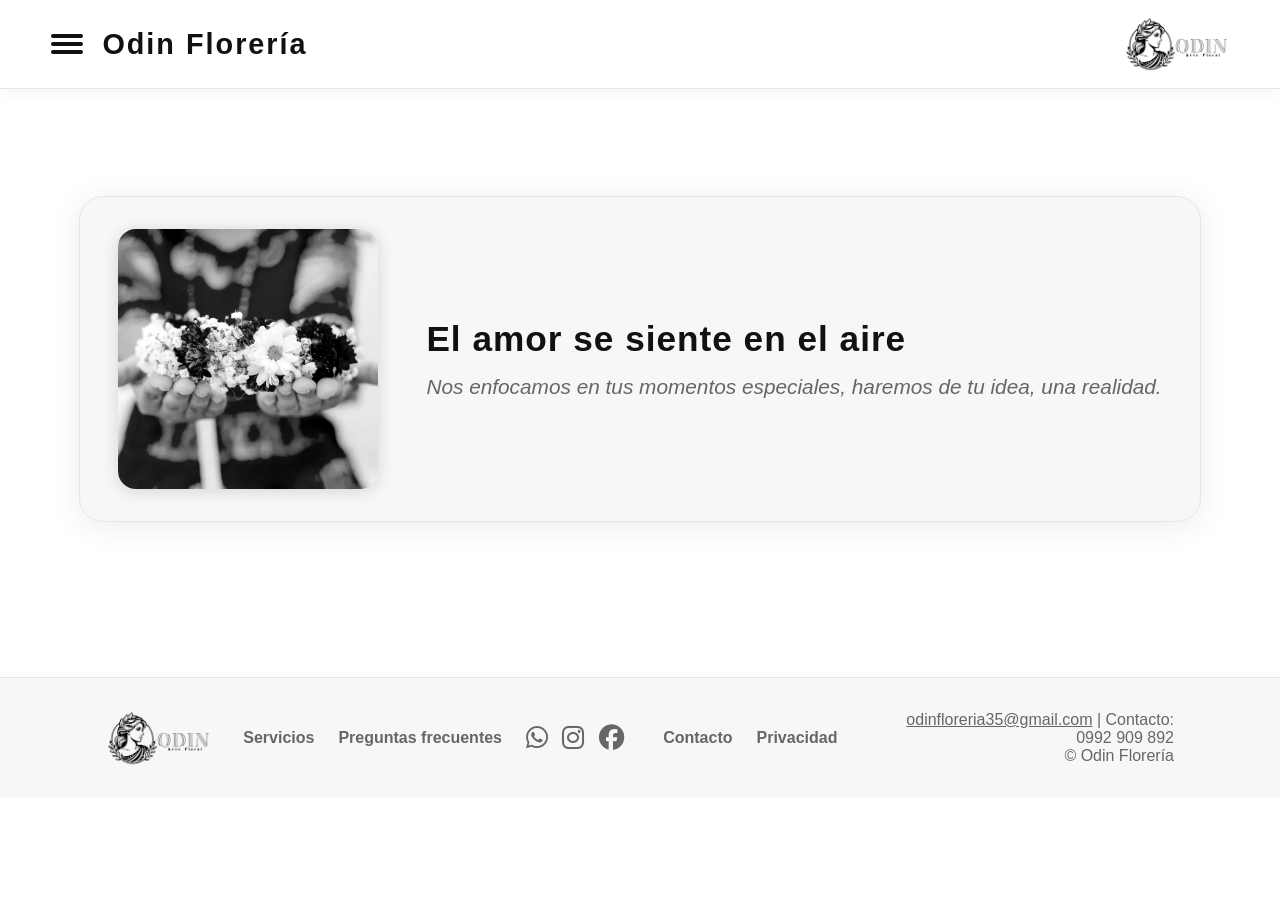
<file: index.html>
<!DOCTYPE html>
<html lang="es">
<head>
    <meta charset="UTF-8">
    <meta name="viewport" content="width=device-width, initial-scale=1.0">
    <link rel="icon" href="img/logo.png"><link rel="stylesheet" href="https://cdnjs.cloudflare.com/ajax/libs/font-awesome/6.5.1/css/all.min.css">
    <title>Odin Florería</title>
    <link rel="stylesheet" href="css/styles.css">
</head>
<body>
<header id="header">
    <div class="header-left">
        <div class="hamburger" id="hamburger" onclick="toggleMenu()">
            <div class="_layer -top"></div>
            <div class="_layer -mid"></div>
            <div class="_layer -bottom"></div>
        </div>
        <span class="titulo-tienda">Odin Florería</span>
    </div>
    <nav class="menuppal" id="menuppal">
        <button class="close-menu-btn" onclick="toggleMenu()" aria-label="Cerrar menú">&times;</button>
        <ul>
            <li><a href="galeria-simple.html">Galeria</a></li>
            <li><a href="servicios.html">Servicios</a></li>
            <li><a href="nosotros.html">Nosotros</a></li>
            <li><a href="sugerencias.html">Realice sugerencias</a></li>
            <li><a href="sobre mi.html">Sobre mi</a></li>
            <li><a href="noticias.html">Noticias y blog</a></li>
            <li><a href="preguntas-frecuentes.html">Preguntas frecuentes</a></li>
        </ul>
        <button class="modo-oscuro-btn" id="modoOscuroBtn" onclick="toggleDarkMode()">🌙</button>
    </nav>
    <img src="img/logo.png" alt="Odin Arte Floral" class="logo1" onclick="window.location.href='index.html'">
</header>
<main id="main">
    <section id="inicio">
        <img src="img/inicio.jpeg" alt="Arreglo floral de Odin Florería">
        <div class="bloque-inicio">
            <h1>El amor se siente en el aire</h1>
            <h2>Nos enfocamos en tus momentos especiales,
                haremos de tu idea, una realidad.
            </h2>
            
        </div>
    </section>
</main>
<footer id="footer">
    <div class="footer-content">
        <img src="img/logo.png" alt="Odin Arte Floral" class="logo2" onclick="window.location.href='index.html'">
        <div class="footer-links"><a href="servicios.html">Servicios</a><a href="preguntas-frecuentes.html">Preguntas frecuentes</a><span class="soc"><a href="https://wa.me/595992909892" target="_blank" rel="noopener" aria-label="WhatsApp"><i class="fa-brands fa-whatsapp"></i></a><a href="https://www.instagram.com/floreria_odin" target="_blank" rel="noopener" aria-label="Instagram"><i class="fa-brands fa-instagram"></i></a><a href="https://www.facebook.com/share/1G2qSZMMpe/" target="_blank" rel="noopener" aria-label="Facebook"><i class="fa-brands fa-facebook"></i></a></span><a href="mailto:odinfloreria35@gmail.com">Contacto</a><a href="privacidad.html">Privacidad</a></div>
        <p class="pie" id="pie"><a href="mailto:odinfloreria35@gmail.com">odinfloreria35@gmail.com</a>&nbsp;|&nbsp;Contacto: 0992 909 892<br>&copy; Odin Florería</p>
    </div>
</footer>
<script src="js/app.js"></script></body>
</html>
</file>
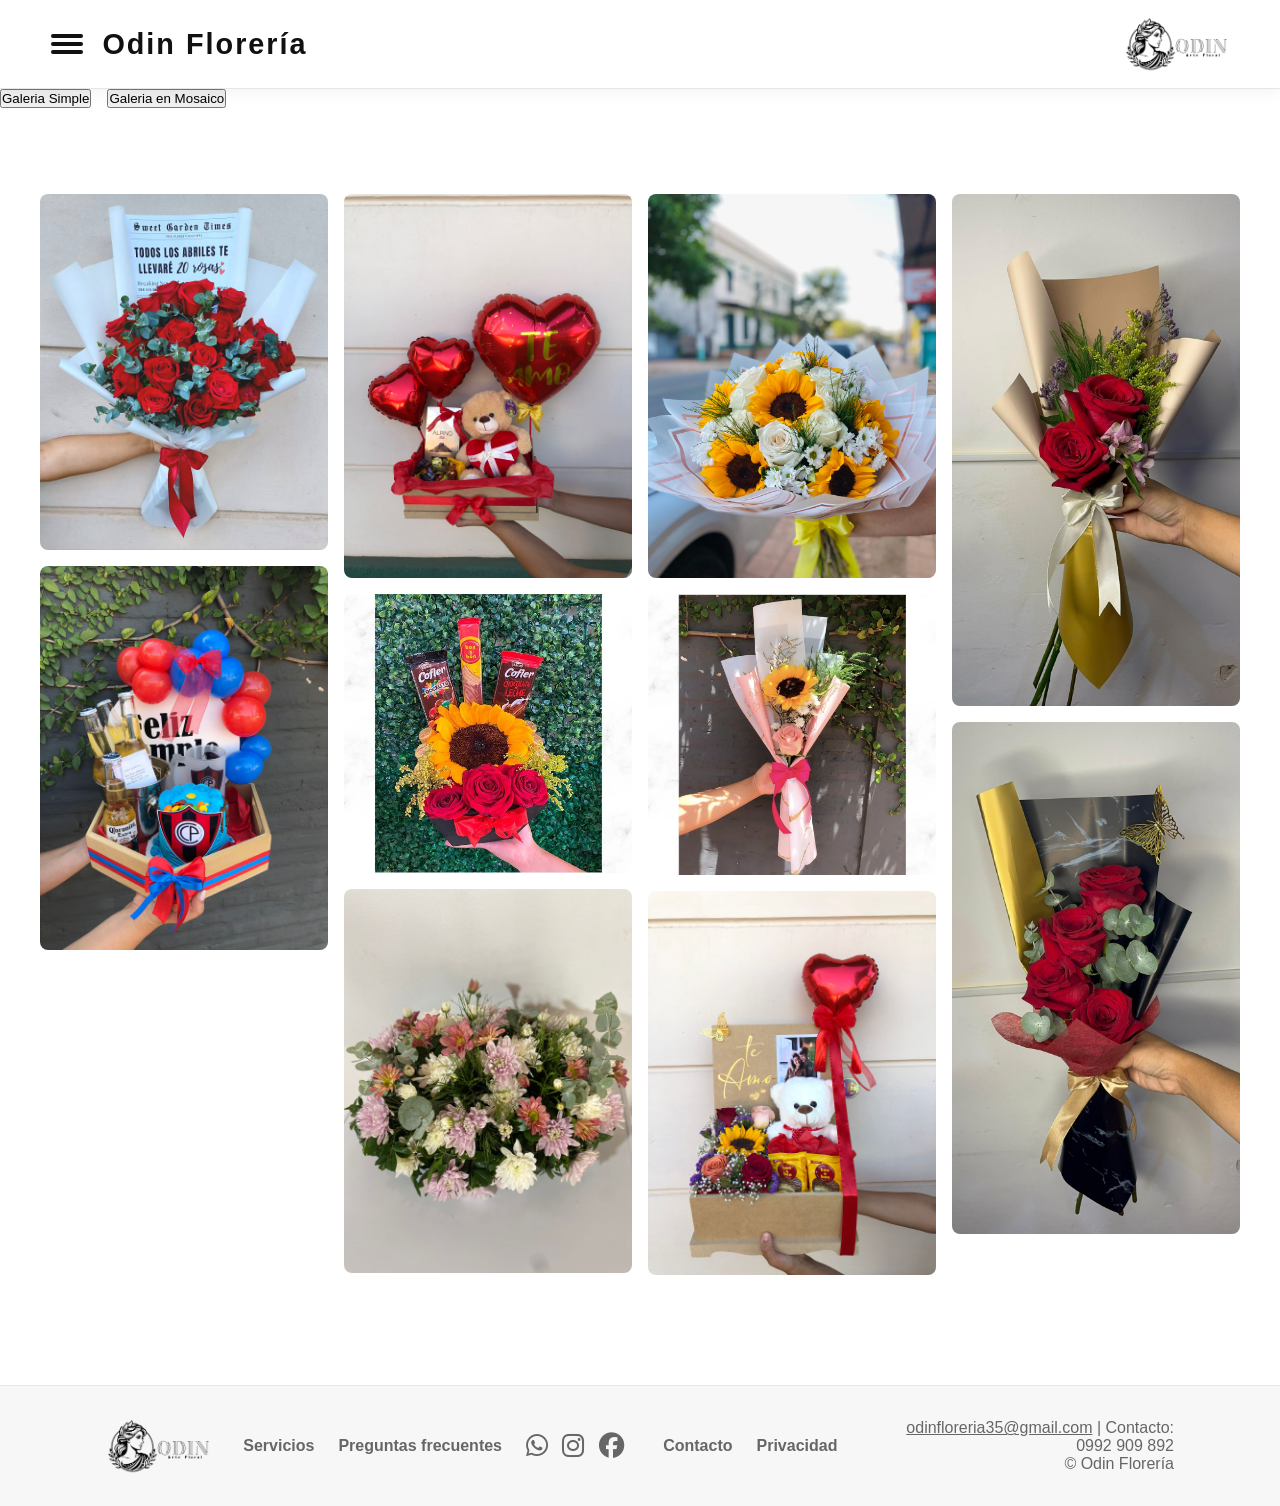
<file: galeria-mosaico.html>
<!DOCTYPE html>
<html lang="es">
<head>
    <meta charset="UTF-8">
    <meta name="viewport" content="width=device-width, initial-scale=1.0">
    <link rel="icon" href="img/logo.png"><link rel="stylesheet" href="https://cdnjs.cloudflare.com/ajax/libs/font-awesome/6.5.1/css/all.min.css">
    <title>Odin Florería</title>
    <link rel="stylesheet" href="css/styles.css">
</head>
<body>
<header id="header">
    <div class="header-left">
        <div class="hamburger" id="hamburger" onclick="toggleMenu()">
            <div class="_layer -top"></div>
            <div class="_layer -mid"></div>
            <div class="_layer -bottom"></div>
        </div>
        <span class="titulo-tienda">Odin Florería</span>
    </div>
    <nav class="menuppal" id="menuppal">
        <button class="close-menu-btn" onclick="toggleMenu()" aria-label="Cerrar menú">&times;</button>
        <ul>
            <li><a href="galeria-simple.html">Catálogo</a></li>
            <li><a href="servicios.html">Servicios</a></li>
            <li><a href="nosotros.html">Nosotros</a></li>
            <li><a href="sugerencias.html">Realice sugerencias</a></li>
            <li><a href="sobre mi.html">sobre mi</a></li>
            <li><a href="noticias.html">Noticias y blog</a></li>
            <li><a href="preguntas-frecuentes.html">Preguntas frecuentes</a></li>
        </ul>
        <button class="modo-oscuro-btn" id="modoOscuroBtn" onclick="toggleDarkMode()">🌙</button>
    </nav>
    <img src="img/logo.png" alt="Odin Arte Floral" class="logo1" onclick="window.location.href='index.html'">
</header>
<!-- Botones de navegación de galerías -->
<div class="galeria-botones">
  <button onclick="window.location.href='galeria-simple.html'">Galeria Simple</button>
  <button onclick="window.location.href='galeria-mosaico.html'">Galeria en Mosaico</button>
  
</div>
<main id="main">
  <div class="gallery-masonry">
  <div class="thumb"><img src="img/20rosas.jpeg" alt="Odin Florería" onclick="openModal(this.src, this.alt)"></div>
  <div class="thumb"><img src="img/cajacerro.jpeg" alt="Odin Florería" onclick="openModal(this.src, this.alt)"></div>
  <div class="thumb"><img src="img/cajacora.jpeg" alt="Odin Florería" onclick="openModal(this.src, this.alt)"></div>
  <div class="thumb"><img src="img/giracaja.jpeg" alt="Odin Florería" onclick="openModal(this.src, this.alt)"></div>
  <div class="thumb"><img src="img/bouquet.jpeg" alt="Ramo de flores rosadas y blancas" onclick="openModal(this.src, this.alt)"></div>
  <div class="thumb"><img src="img/girasol.jpeg" alt="Ramo de girasoles y flores blancas" onclick="openModal(this.src, this.alt)"></div>
  <div class="thumb"><img src="img/rosagirasol.jpeg" alt="Ramo de girasol y rosa en papel rosado" onclick="openModal(this.src, this.alt)"></div>
  <div class="thumb"><img src="img/chocolate.jpeg" alt="Caja con flores, peluche, chocolates y globo" onclick="openModal(this.src, this.alt)"></div>
  <div class="thumb"><img src="img/ramo2rosas.jpeg" alt="Ramo de dos rosas rojas con alstroemeria y papel beige" onclick="openModal(this.src, this.alt)"></div>
  <div class="thumb"><img src="img/ramo4rosas.jpeg" alt="Ramo de cuatro rosas rojas con eucalipto y papel negro marmolado" onclick="openModal(this.src, this.alt)"></div>
  </div>

  <!-- Modal para imagen completa -->
  <div id="imgModal" class="modal" onclick="closeModal()">
  <span class="close" onclick="closeModal()">&times;</span>
  <img class="modal-content" id="modalImg">
  <div id="caption"></div>
  </div>
</main>
<footer id="footer">
    <div class="footer-content">
        <img src="img/logo.png" alt="Odin Arte Floral" class="logo2" onclick="window.location.href='index.html'">
        <div class="footer-links"><a href="servicios.html">Servicios</a><a href="preguntas-frecuentes.html">Preguntas frecuentes</a><span class="soc"><a href="https://wa.me/595992909892" target="_blank" rel="noopener" aria-label="WhatsApp"><i class="fa-brands fa-whatsapp"></i></a><a href="https://www.instagram.com/floreria_odin" target="_blank" rel="noopener" aria-label="Instagram"><i class="fa-brands fa-instagram"></i></a><a href="https://www.facebook.com/share/1G2qSZMMpe/" target="_blank" rel="noopener" aria-label="Facebook"><i class="fa-brands fa-facebook"></i></a></span><a href="mailto:odinfloreria35@gmail.com">Contacto</a><a href="privacidad.html">Privacidad</a></div>
        <p class="pie" id="pie"><a href="mailto:odinfloreria35@gmail.com">odinfloreria35@gmail.com</a>&nbsp;|&nbsp;Contacto: 0992 909 892<br>&copy; Odin Florería</p>
    </div>
</footer>
<script src="js/app.js"></script></body>
</html>
</file>
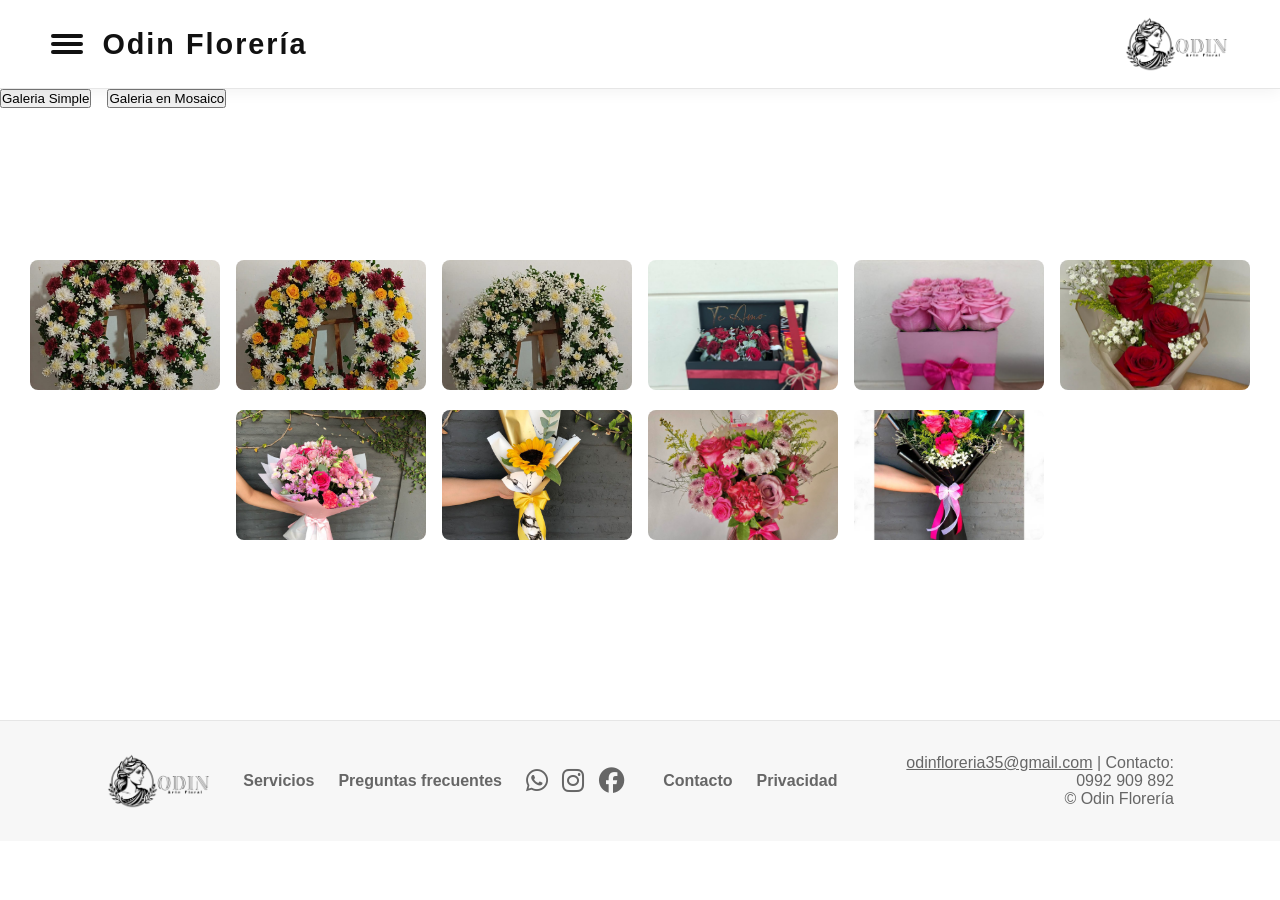
<file: galeria-simple.html>
<!DOCTYPE html>
<html lang="es">
<head>
    <meta charset="UTF-8">
    <meta name="viewport" content="width=device-width, initial-scale=1.0">
    <link rel="icon" href="img/logo.png"><link rel="stylesheet" href="https://cdnjs.cloudflare.com/ajax/libs/font-awesome/6.5.1/css/all.min.css">
    <title>Odin Florería</title>
    <link rel="stylesheet" href="css/styles.css">
</head>
<body>
<header id="header">
    <div class="header-left">
        <div class="hamburger" id="hamburger" onclick="toggleMenu()">
            <div class="_layer -top"></div>
            <div class="_layer -mid"></div>
            <div class="_layer -bottom"></div>
        </div>
        <span class="titulo-tienda">Odin Florería</span>
    </div>
    <nav class="menuppal" id="menuppal">
        <button class="close-menu-btn" onclick="toggleMenu()" aria-label="Cerrar menú">&times;</button>
        <ul>
            <li><a href="galeria-simple.html">Catálogo</a></li>
            <li><a href="servicios.html">Servicios</a></li>
            <li><a href="nosotros.html">Nosotros</a></li>
            <li><a href="sugerencias.html">Realice sugerencias</a></li>
            <li><a href="sobre mi.html">Sobre mi</a></li>
            <li><a href="noticias.html">Noticias y blog</a></li>
            <li><a href="preguntas-frecuentes.html">Preguntas frecuentes</a></li>
        </ul>
        <button class="modo-oscuro-btn" id="modoOscuroBtn" onclick="toggleDarkMode()">🌙</button>
    </nav>
    <img src="img/logo.png" alt="Odin Arte Floral" class="logo1" onclick="window.location.href='index.html'">
</header>
<!-- Botones de navegación de galerías -->
<div class="galeria-botones">
  <button onclick="window.location.href='galeria-simple.html'">Galeria Simple</button>
  <button onclick="window.location.href='galeria-mosaico.html'">Galeria en Mosaico</button>
</div>
<main id="main">
  <div class="gallery">
    <div class="thumb">
      <img src="img/corona4.jpg" alt="Odin Florería" onclick="openModal(this.src, this.alt)">
    </div>
    <div class="thumb">
      <img src="img/corona5.jpg" alt="Odin Florería" onclick="openModal(this.src, this.alt)">
    </div>
    <div class="thumb">
      <img src="img/corona6.jpg" alt="Odin Florería" onclick="openModal(this.src, this.alt)">
    </div>
    <div class="thumb">
      <img src="img/cajanegra.jpeg" alt="Odin Florería" onclick="openModal(this.src, this.alt)">
    </div>
    <div class="thumb">
      <img src="img/cajapink.jpeg" alt="Odin Florería" onclick="openModal(this.src, this.alt)">
    </div>
    <div class="thumb">
      <img src="img/ramo3rosas.jpeg" alt="Ramo de tres rosas rojas con paniculata y lazo rojo" onclick="openModal(this.src, this.alt)">
    </div>
    <div class="thumb">
      <img src="img/ramogrande.jpeg" alt="Odin Florería" onclick="openModal(this.src, this.alt)">
    </div>
    <div class="thumb">
      <img src="img/craquelado.jpeg" alt="Odin Florería" onclick="openModal(this.src, this.alt)">
    </div>
    <div class="thumb">
      <img src="img/florerero.jpeg" alt="Odin Florería" onclick="openModal(this.src, this.alt)">
    </div>
    <div class="thumb">
      <img src="img/dark.jpeg" alt="Odin Florería" onclick="openModal(this.src, this.alt)">
    </div>
  </div>

  <!-- Modal para imagen completa -->
  <div id="imgModal" class="modal" onclick="closeModal()">
    <span class="close" onclick="closeModal()">&times;</span>
    <img class="modal-content" id="modalImg">
    <div id="caption"></div>
  </div>
</main>
<footer id="footer">
    <div class="footer-content">
        <img src="img/logo.png" alt="logo" class="logo2" onclick="window.location.href='index.html'">
        <div class="footer-links"><a href="servicios.html">Servicios</a><a href="preguntas-frecuentes.html">Preguntas frecuentes</a><span class="soc"><a href="https://wa.me/595992909892" target="_blank" rel="noopener" aria-label="WhatsApp"><i class="fa-brands fa-whatsapp"></i></a><a href="https://www.instagram.com/floreria_odin" target="_blank" rel="noopener" aria-label="Instagram"><i class="fa-brands fa-instagram"></i></a><a href="https://www.facebook.com/share/1G2qSZMMpe/" target="_blank" rel="noopener" aria-label="Facebook"><i class="fa-brands fa-facebook"></i></a></span><a href="mailto:odinfloreria35@gmail.com">Contacto</a><a href="privacidad.html">Privacidad</a></div>
        <p class="pie" id="pie"><a href="mailto:odinfloreria35@gmail.com">odinfloreria35@gmail.com</a>&nbsp;|&nbsp;Contacto: 0992 909 892<br>&copy; Odin Florería</p>
    </div>
</footer>
<script src="js/app.js"></script></body>
</html>
</file>
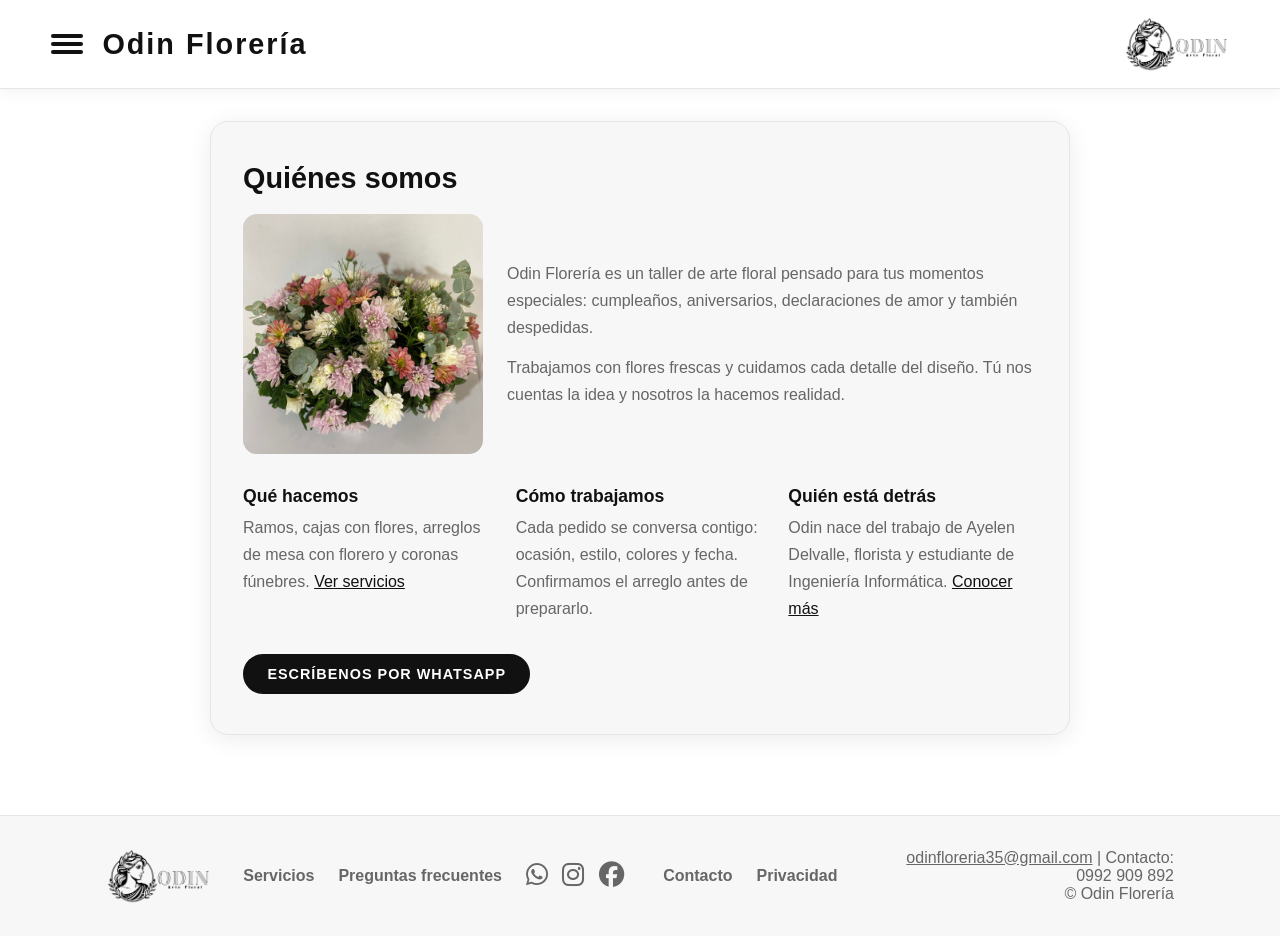
<file: nosotros.html>
<!DOCTYPE html>
<html lang="es">
<head>
    <meta charset="UTF-8">
    <meta name="viewport" content="width=device-width, initial-scale=1.0">
    <link rel="icon" href="img/logo.png"><link rel="stylesheet" href="https://cdnjs.cloudflare.com/ajax/libs/font-awesome/6.5.1/css/all.min.css">
    <title>Nosotros | Odin Florería</title>
    <link rel="stylesheet" href="css/styles.css">
</head>
<body>
<header id="header">
    <div class="header-left">
        <div class="hamburger" id="hamburger" onclick="toggleMenu()">
            <div class="_layer -top"></div>
            <div class="_layer -mid"></div>
            <div class="_layer -bottom"></div>
        </div>
        <span class="titulo-tienda">Odin Florería</span>
    </div>
    <nav class="menuppal" id="menuppal">
        <button class="close-menu-btn" onclick="toggleMenu()" aria-label="Cerrar menú">&times;</button>
        <ul>
            <li><a href="galeria-simple.html">Galeria</a></li>
            <li><a href="servicios.html">Servicios</a></li>
            <li><a href="nosotros.html">Nosotros</a></li>
            <li><a href="sugerencias.html">Realice sugerencias</a></li>
            <li><a href="sobre mi.html">Sobre mi</a></li>
            <li><a href="noticias.html">Noticias y blog</a></li>
            <li><a href="preguntas-frecuentes.html">Preguntas frecuentes</a></li>
        </ul>
        <button class="modo-oscuro-btn" id="modoOscuroBtn" onclick="toggleDarkMode()">🌙</button>
    </nav>
    <img src="img/logo.png" alt="Odin Arte Floral" class="logo1" onclick="window.location.href='index.html'">
</header>
<main id="main">
    <section class="nosotros">
        <h2>Quiénes somos</h2>
        <div class="nosotros-fila">
            <img src="img/bouquet.jpeg" alt="Ramo de flores rosadas y blancas de Odin Florería">
            <div>
                <p>Odin Florería es un taller de arte floral pensado para tus momentos especiales: cumpleaños, aniversarios, declaraciones de amor y también despedidas.</p>
                <p>Trabajamos con flores frescas y cuidamos cada detalle del diseño. Tú nos cuentas la idea y nosotros la hacemos realidad.</p>
            </div>
        </div>
        <div class="nosotros-datos">
            <div><h3>Qué hacemos</h3><p>Ramos, cajas con flores, arreglos de mesa con florero y coronas fúnebres. <a href="servicios.html">Ver servicios</a></p></div>
            <div><h3>Cómo trabajamos</h3><p>Cada pedido se conversa contigo: ocasión, estilo, colores y fecha. Confirmamos el arreglo antes de prepararlo.</p></div>
            <div><h3>Quién está detrás</h3><p>Odin nace del trabajo de Ayelen Delvalle, florista y estudiante de Ingeniería Informática. <a href="sobre mi.html">Conocer más</a></p></div>
        </div>
        <a href="https://wa.me/595992909892" target="_blank" rel="noopener" class="boton boton-negro">Escríbenos por WhatsApp</a>
    </section>
</main>
<footer id="footer">
    <div class="footer-content">
        <img src="img/logo.png" alt="Odin Arte Floral" class="logo2" onclick="window.location.href='index.html'">
        <div class="footer-links"><a href="servicios.html">Servicios</a><a href="preguntas-frecuentes.html">Preguntas frecuentes</a><span class="soc"><a href="https://wa.me/595992909892" target="_blank" rel="noopener" aria-label="WhatsApp"><i class="fa-brands fa-whatsapp"></i></a><a href="https://www.instagram.com/floreria_odin" target="_blank" rel="noopener" aria-label="Instagram"><i class="fa-brands fa-instagram"></i></a><a href="https://www.facebook.com/share/1G2qSZMMpe/" target="_blank" rel="noopener" aria-label="Facebook"><i class="fa-brands fa-facebook"></i></a></span><a href="mailto:odinfloreria35@gmail.com">Contacto</a><a href="privacidad.html">Privacidad</a></div>
        <p class="pie" id="pie"><a href="mailto:odinfloreria35@gmail.com">odinfloreria35@gmail.com</a>&nbsp;|&nbsp;Contacto: 0992 909 892<br>&copy; Odin Florería</p>
    </div>
</footer>
<script src="js/app.js"></script></body>
</html>
</file>
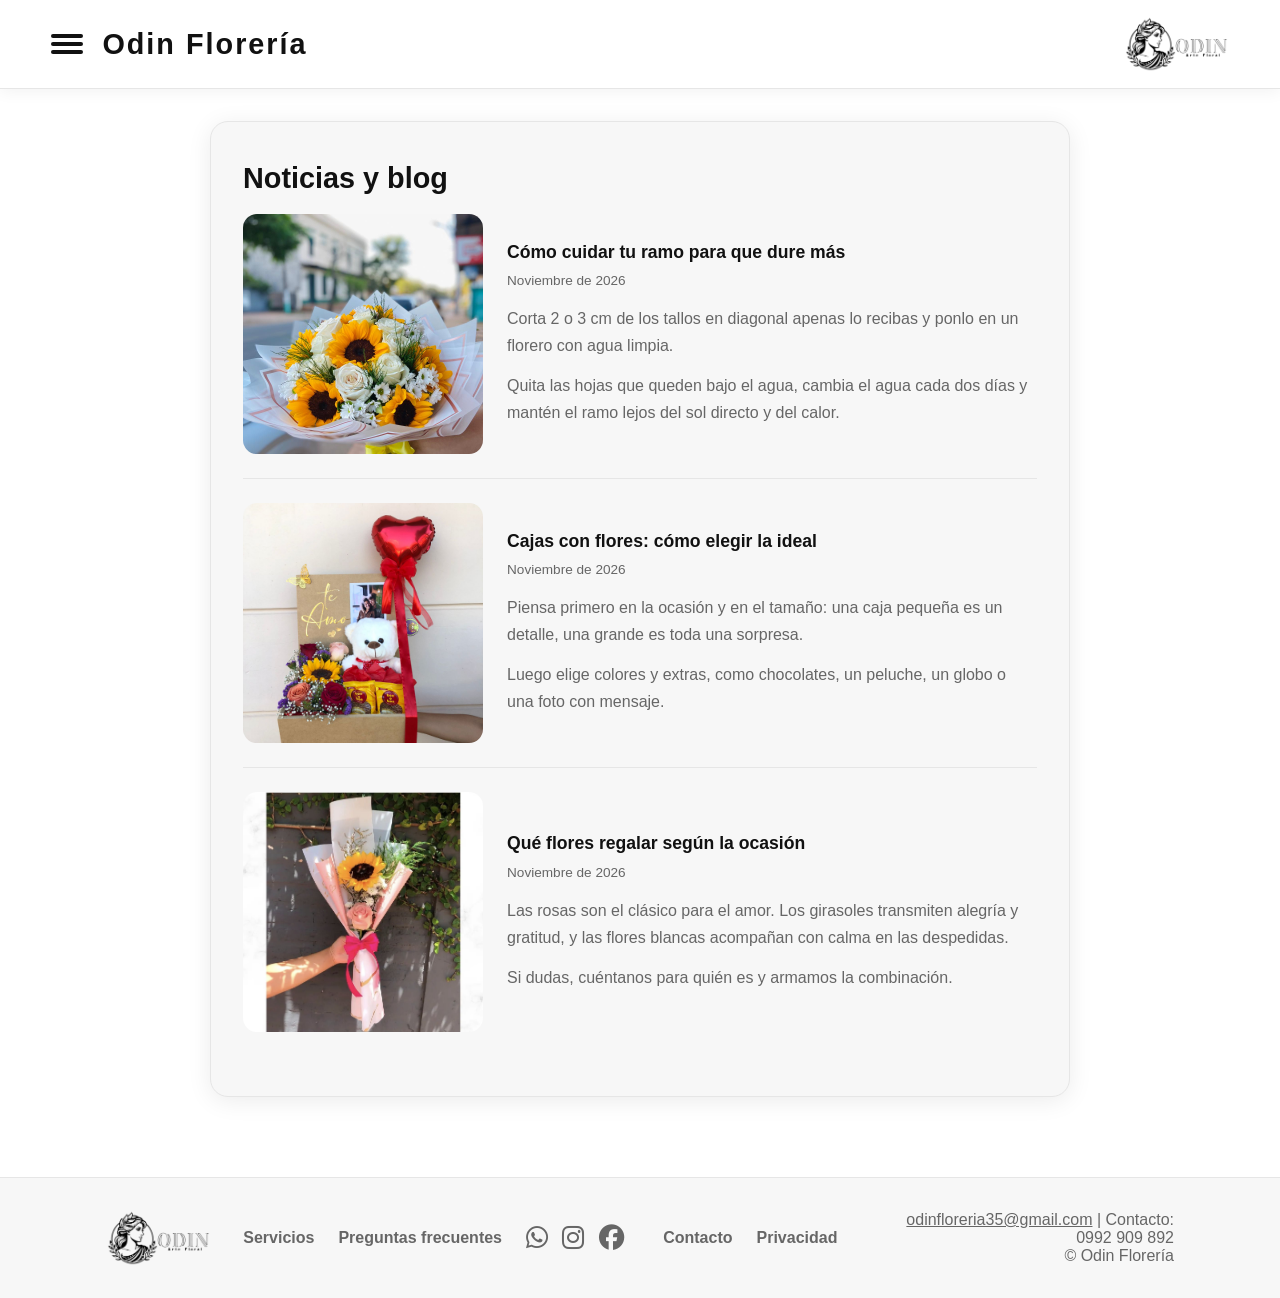
<file: noticias.html>
<!DOCTYPE html>
<html lang="es">
<head>
    <meta charset="UTF-8">
    <meta name="viewport" content="width=device-width, initial-scale=1.0">
    <link rel="icon" href="img/logo.png"><link rel="stylesheet" href="https://cdnjs.cloudflare.com/ajax/libs/font-awesome/6.5.1/css/all.min.css">
    <title>Noticias y blog | Odin Florería</title>
    <link rel="stylesheet" href="css/styles.css">
</head>
<body>
<header id="header">
    <div class="header-left">
        <div class="hamburger" id="hamburger" onclick="toggleMenu()">
            <div class="_layer -top"></div>
            <div class="_layer -mid"></div>
            <div class="_layer -bottom"></div>
        </div>
        <span class="titulo-tienda">Odin Florería</span>
    </div>
    <nav class="menuppal" id="menuppal">
        <button class="close-menu-btn" onclick="toggleMenu()" aria-label="Cerrar menú">&times;</button>
        <ul>
            <li><a href="galeria-simple.html">Galeria</a></li>
            <li><a href="servicios.html">Servicios</a></li>
            <li><a href="nosotros.html">Nosotros</a></li>
            <li><a href="sugerencias.html">Realice sugerencias</a></li>
            <li><a href="sobre mi.html">Sobre mi</a></li>
            <li><a href="noticias.html">Noticias y blog</a></li>
            <li><a href="preguntas-frecuentes.html">Preguntas frecuentes</a></li>
        </ul>
        <button class="modo-oscuro-btn" id="modoOscuroBtn" onclick="toggleDarkMode()">🌙</button>
    </nav>
    <img src="img/logo.png" alt="Odin Arte Floral" class="logo1" onclick="window.location.href='index.html'">
</header>
<main id="main">
    <section class="blog">
        <h2>Noticias y blog</h2>
        <article class="post">
            <img src="img/girasol.jpeg" alt="Ramo de girasoles y flores blancas">
            <div><h3>Cómo cuidar tu ramo para que dure más</h3><p class="fecha-post">Noviembre de 2026</p><p>Corta 2 o 3 cm de los tallos en diagonal apenas lo recibas y ponlo en un florero con agua limpia.</p><p>Quita las hojas que queden bajo el agua, cambia el agua cada dos días y mantén el ramo lejos del sol directo y del calor.</p></div>
        </article>
        <article class="post">
            <img src="img/chocolate.jpeg" alt="Caja con flores, peluche, chocolates y globo">
            <div><h3>Cajas con flores: cómo elegir la ideal</h3><p class="fecha-post">Noviembre de 2026</p><p>Piensa primero en la ocasión y en el tamaño: una caja pequeña es un detalle, una grande es toda una sorpresa.</p><p>Luego elige colores y extras, como chocolates, un peluche, un globo o una foto con mensaje.</p></div>
        </article>
        <article class="post">
            <img src="img/rosagirasol.jpeg" alt="Ramo de girasol y rosa envuelto en papel rosado">
            <div><h3>Qué flores regalar según la ocasión</h3><p class="fecha-post">Noviembre de 2026</p><p>Las rosas son el clásico para el amor. Los girasoles transmiten alegría y gratitud, y las flores blancas acompañan con calma en las despedidas.</p><p>Si dudas, cuéntanos para quién es y armamos la combinación.</p></div>
        </article>
    </section>
</main>
<footer id="footer">
    <div class="footer-content">
        <img src="img/logo.png" alt="Odin Arte Floral" class="logo2" onclick="window.location.href='index.html'">
        <div class="footer-links"><a href="servicios.html">Servicios</a><a href="preguntas-frecuentes.html">Preguntas frecuentes</a><span class="soc"><a href="https://wa.me/595992909892" target="_blank" rel="noopener" aria-label="WhatsApp"><i class="fa-brands fa-whatsapp"></i></a><a href="https://www.instagram.com/floreria_odin" target="_blank" rel="noopener" aria-label="Instagram"><i class="fa-brands fa-instagram"></i></a><a href="https://www.facebook.com/share/1G2qSZMMpe/" target="_blank" rel="noopener" aria-label="Facebook"><i class="fa-brands fa-facebook"></i></a></span><a href="mailto:odinfloreria35@gmail.com">Contacto</a><a href="privacidad.html">Privacidad</a></div>
        <p class="pie" id="pie"><a href="mailto:odinfloreria35@gmail.com">odinfloreria35@gmail.com</a>&nbsp;|&nbsp;Contacto: 0992 909 892<br>&copy; Odin Florería</p>
    </div>
</footer>
<script src="js/app.js"></script></body>
</html>
</file>
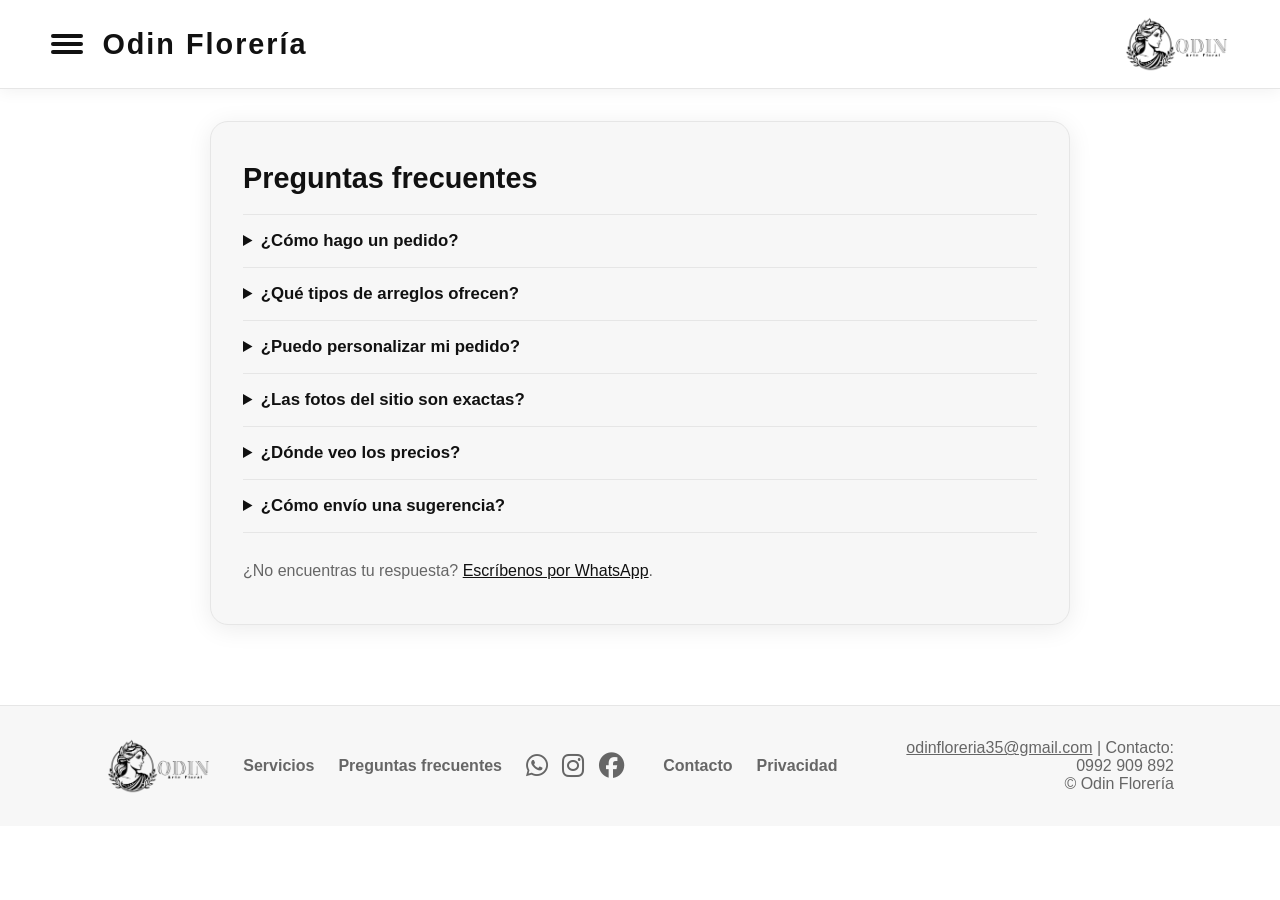
<file: preguntas-frecuentes.html>
<!DOCTYPE html>
<html lang="es">
<head>
    <meta charset="UTF-8">
    <meta name="viewport" content="width=device-width, initial-scale=1.0">
    <link rel="icon" href="img/logo.png"><link rel="stylesheet" href="https://cdnjs.cloudflare.com/ajax/libs/font-awesome/6.5.1/css/all.min.css">
    <title>Preguntas frecuentes | Odin Florería</title>
    <link rel="stylesheet" href="css/styles.css">
</head>
<body>
<header id="header">
    <div class="header-left">
        <div class="hamburger" id="hamburger" onclick="toggleMenu()">
            <div class="_layer -top"></div>
            <div class="_layer -mid"></div>
            <div class="_layer -bottom"></div>
        </div>
        <span class="titulo-tienda">Odin Florería</span>
    </div>
    <nav class="menuppal" id="menuppal">
        <button class="close-menu-btn" onclick="toggleMenu()" aria-label="Cerrar menú">&times;</button>
        <ul>
            <li><a href="galeria-simple.html">Galeria</a></li>
            <li><a href="servicios.html">Servicios</a></li>
            <li><a href="nosotros.html">Nosotros</a></li>
            <li><a href="sugerencias.html">Realice sugerencias</a></li>
            <li><a href="sobre mi.html">Sobre mi</a></li>
            <li><a href="noticias.html">Noticias y blog</a></li>
            <li><a href="preguntas-frecuentes.html">Preguntas frecuentes</a></li>
        </ul>
        <button class="modo-oscuro-btn" id="modoOscuroBtn" onclick="toggleDarkMode()">🌙</button>
    </nav>
    <img src="img/logo.png" alt="Odin Arte Floral" class="logo1" onclick="window.location.href='index.html'">
</header>
<main id="main">
    <section class="faq">
        <h2>Preguntas frecuentes</h2>
        <details><summary>¿Cómo hago un pedido?</summary><p>Escríbenos por WhatsApp al 0992 909 892 o por Instagram (@floreria_odin). Cuéntanos la ocasión, la fecha y tu idea, y confirmamos el arreglo contigo.</p></details>
        <details><summary>¿Qué tipos de arreglos ofrecen?</summary><p>Ramos, cajas con flores en varios tamaños y colores, arreglos de mesa con florero y coronas fúnebres. Mira ejemplos en el <a href="galeria-simple.html">catálogo</a>.</p></details>
        <details><summary>¿Puedo personalizar mi pedido?</summary><p>Sí. Puedes elegir flores, colores y tamaño, y pedir detalles extra. Cuéntanos qué imaginas y lo adaptamos.</p></details>
        <details><summary>¿Las fotos del sitio son exactas?</summary><p>Son referenciales. La disponibilidad de flores cambia, por eso cada arreglo se confirma con la florería antes de la compra.</p></details>
        <details><summary>¿Dónde veo los precios?</summary><p>Los precios y la disponibilidad pueden cambiar, así que los informamos cuando consultas por tu pedido.</p></details>
        <details><summary>¿Cómo envío una sugerencia?</summary><p>Usa el formulario de <a href="sugerencias.html">sugerencias</a>. Tu mensaje llega directo a nuestro correo.</p></details>
        <p class="faq-pie">¿No encuentras tu respuesta? <a href="https://wa.me/595992909892" target="_blank" rel="noopener">Escríbenos por WhatsApp</a>.</p>
    </section>
</main>
<footer id="footer">
    <div class="footer-content">
        <img src="img/logo.png" alt="Odin Arte Floral" class="logo2" onclick="window.location.href='index.html'">
        <div class="footer-links"><a href="servicios.html">Servicios</a><a href="preguntas-frecuentes.html">Preguntas frecuentes</a><span class="soc"><a href="https://wa.me/595992909892" target="_blank" rel="noopener" aria-label="WhatsApp"><i class="fa-brands fa-whatsapp"></i></a><a href="https://www.instagram.com/floreria_odin" target="_blank" rel="noopener" aria-label="Instagram"><i class="fa-brands fa-instagram"></i></a><a href="https://www.facebook.com/share/1G2qSZMMpe/" target="_blank" rel="noopener" aria-label="Facebook"><i class="fa-brands fa-facebook"></i></a></span><a href="mailto:odinfloreria35@gmail.com">Contacto</a><a href="privacidad.html">Privacidad</a></div>
        <p class="pie" id="pie"><a href="mailto:odinfloreria35@gmail.com">odinfloreria35@gmail.com</a>&nbsp;|&nbsp;Contacto: 0992 909 892<br>&copy; Odin Florería</p>
    </div>
</footer>
<script src="js/app.js"></script></body>
</html>
</file>
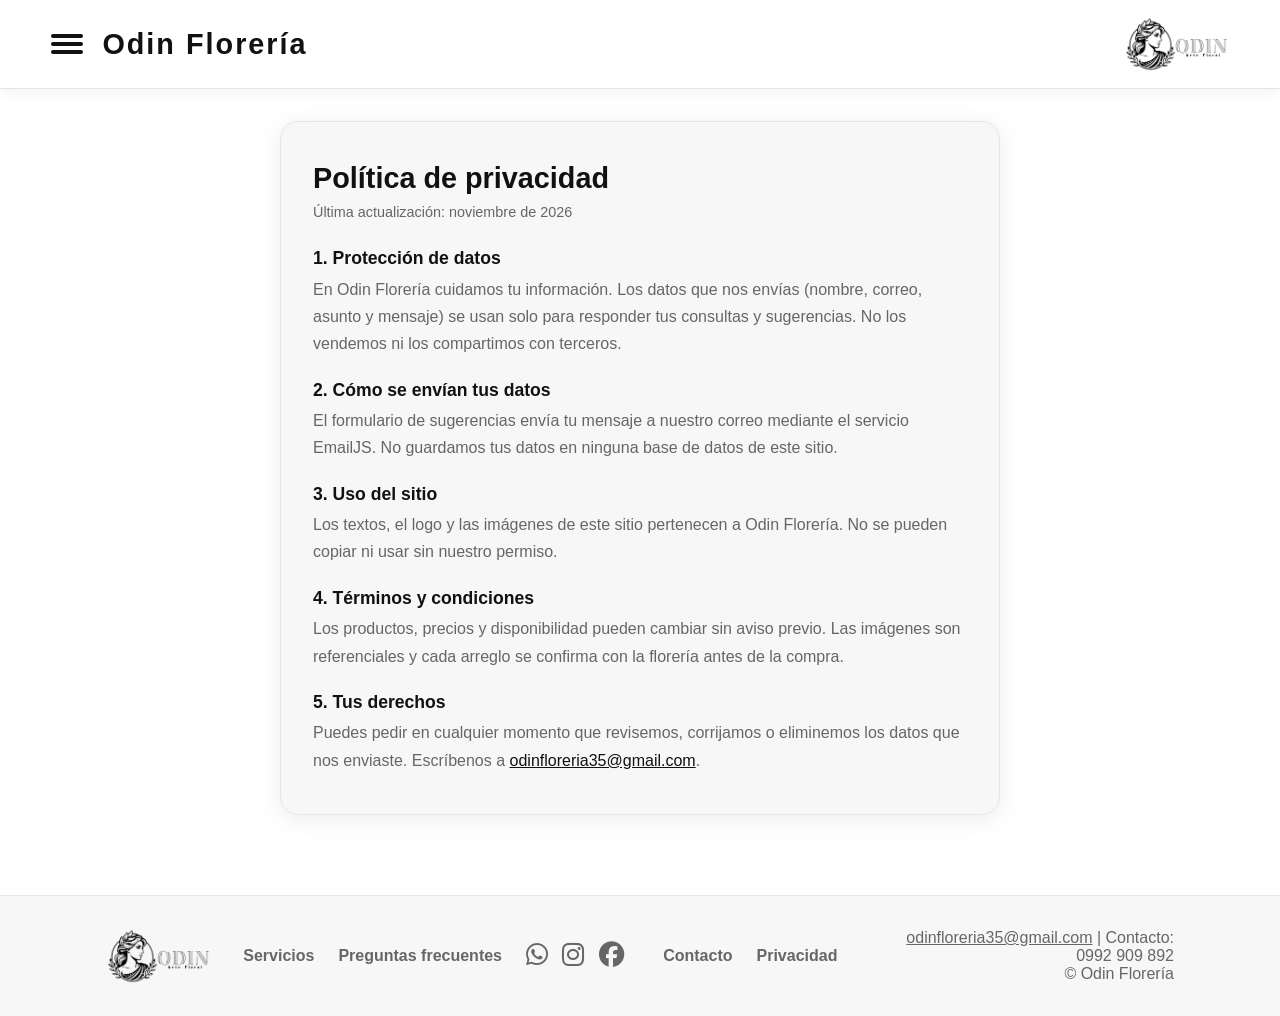
<file: privacidad.html>
<!DOCTYPE html>
<html lang="es">
<head>
    <meta charset="UTF-8">
    <meta name="viewport" content="width=device-width, initial-scale=1.0">
    <link rel="icon" href="img/logo.png"><link rel="stylesheet" href="https://cdnjs.cloudflare.com/ajax/libs/font-awesome/6.5.1/css/all.min.css">
    <title>Privacidad | Odin Florería</title>
    <link rel="stylesheet" href="css/styles.css">
</head>
<body>
<header id="header">
    <div class="header-left">
        <div class="hamburger" id="hamburger" onclick="toggleMenu()">
            <div class="_layer -top"></div>
            <div class="_layer -mid"></div>
            <div class="_layer -bottom"></div>
        </div>
        <span class="titulo-tienda">Odin Florería</span>
    </div>
    <nav class="menuppal" id="menuppal">
        <button class="close-menu-btn" onclick="toggleMenu()" aria-label="Cerrar menú">&times;</button>
        <ul>
            <li><a href="galeria-simple.html">Galeria</a></li>
            <li><a href="servicios.html">Servicios</a></li>
            <li><a href="nosotros.html">Nosotros</a></li>
            <li><a href="sugerencias.html">Realice sugerencias</a></li>
            <li><a href="sobre mi.html">Sobre mi</a></li>
            <li><a href="noticias.html">Noticias y blog</a></li>
            <li><a href="preguntas-frecuentes.html">Preguntas frecuentes</a></li>
        </ul>
        <button class="modo-oscuro-btn" id="modoOscuroBtn" onclick="toggleDarkMode()">🌙</button>
    </nav>
    <img src="img/logo.png" alt="Odin Arte Floral" class="logo1" onclick="window.location.href='index.html'">
</header>
<main id="main">
<section class="privacidad">
<h2>Política de privacidad</h2>
<p class="fecha">Última actualización: noviembre de 2026</p>
<h3>1. Protección de datos</h3>
<p>En Odin Florería cuidamos tu información. Los datos que nos envías (nombre, correo, asunto y mensaje) se usan solo para responder tus consultas y sugerencias. No los vendemos ni los compartimos con terceros.</p>
<h3>2. Cómo se envían tus datos</h3>
<p>El formulario de sugerencias envía tu mensaje a nuestro correo mediante el servicio EmailJS. No guardamos tus datos en ninguna base de datos de este sitio.</p>
<h3>3. Uso del sitio</h3>
<p>Los textos, el logo y las imágenes de este sitio pertenecen a Odin Florería. No se pueden copiar ni usar sin nuestro permiso.</p>
<h3>4. Términos y condiciones</h3>
<p>Los productos, precios y disponibilidad pueden cambiar sin aviso previo. Las imágenes son referenciales y cada arreglo se confirma con la florería antes de la compra.</p>
<h3>5. Tus derechos</h3>
<p>Puedes pedir en cualquier momento que revisemos, corrijamos o eliminemos los datos que nos enviaste. Escríbenos a <a href="mailto:odinfloreria35@gmail.com">odinfloreria35@gmail.com</a>.</p>
</section>
</main>
<footer id="footer">
    <div class="footer-content">
        <img src="img/logo.png" alt="Odin Arte Floral" class="logo2" onclick="window.location.href='index.html'">
        <div class="footer-links"><a href="servicios.html">Servicios</a><a href="preguntas-frecuentes.html">Preguntas frecuentes</a><span class="soc"><a href="https://wa.me/595992909892" target="_blank" rel="noopener" aria-label="WhatsApp"><i class="fa-brands fa-whatsapp"></i></a><a href="https://www.instagram.com/floreria_odin" target="_blank" rel="noopener" aria-label="Instagram"><i class="fa-brands fa-instagram"></i></a><a href="https://www.facebook.com/share/1G2qSZMMpe/" target="_blank" rel="noopener" aria-label="Facebook"><i class="fa-brands fa-facebook"></i></a></span><a href="mailto:odinfloreria35@gmail.com">Contacto</a><a href="privacidad.html">Privacidad</a></div>
        <p class="pie" id="pie"><a href="mailto:odinfloreria35@gmail.com">odinfloreria35@gmail.com</a>&nbsp;|&nbsp;Contacto: 0992 909 892<br>&copy; Odin Florería</p>
    </div>
</footer>
<script src="js/app.js"></script></body>
</html>
</file>
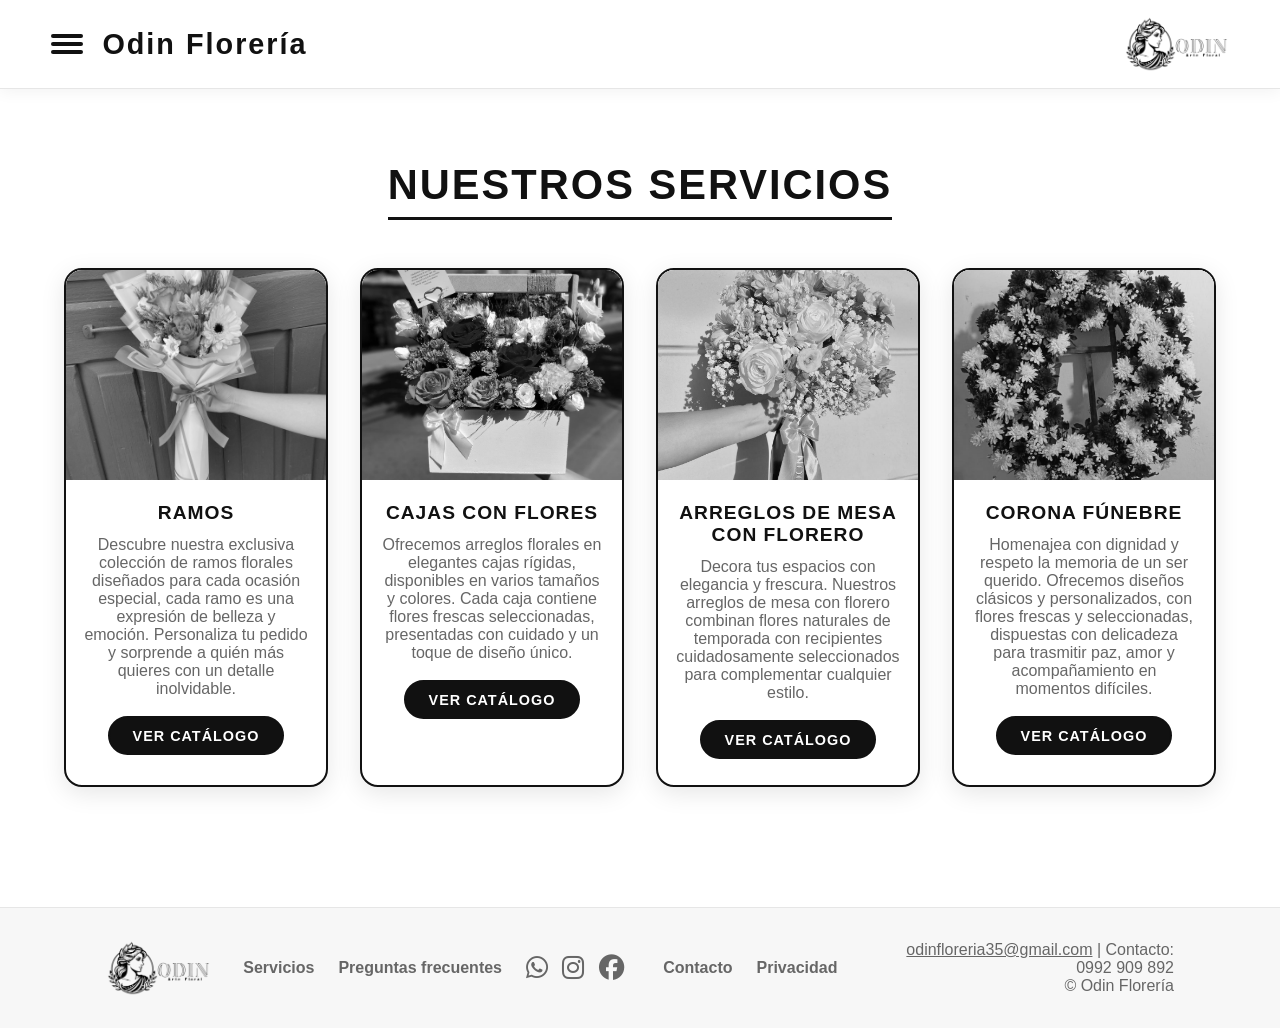
<file: servicios.html>
<!DOCTYPE html>
<html lang="es">
<head>
    <meta charset="UTF-8">
    <meta name="viewport" content="width=device-width, initial-scale=1.0">
    <link rel="icon" href="img/logo.png"><link rel="stylesheet" href="https://cdnjs.cloudflare.com/ajax/libs/font-awesome/6.5.1/css/all.min.css">
    <title>Odin Florería</title>
    <link rel="stylesheet" href="css/styles.css">
</head>
<body>
<header id="header">
    <div class="header-left">
        <div class="hamburger" id="hamburger" onclick="toggleMenu()">
            <div class="_layer -top"></div>
            <div class="_layer -mid"></div>
            <div class="_layer -bottom"></div>
        </div>
        <span class="titulo-tienda">Odin Florería</span>
    </div>
    <nav class="menuppal" id="menuppal">
        <button class="close-menu-btn" onclick="toggleMenu()" aria-label="Cerrar menú">&times;</button>
        <ul>
            <li><a href="galeria-simple.html">Galeria</a></li>
            <li><a href="servicios.html">Servicios</a></li>
            <li><a href="nosotros.html">Nosotros</a></li>
            <li><a href="sugerencias.html">Realice sugerencias</a></li>
            <li><a href="sobre mi.html">Sobre mi</a></li>
            <li><a href="noticias.html">Noticias y blog</a></li>
            <li><a href="preguntas-frecuentes.html">Preguntas frecuentes</a></li>
        </ul>
        <button class="modo-oscuro-btn" id="modoOscuroBtn" onclick="toggleDarkMode()">🌙</button>
    </nav>
    <img src="img/logo.png" alt="Odin Arte Floral" class="logo1" onclick="window.location.href='index.html'">
</header>
<main id="main">
    <section id="servicios-calzados" class="servicios-calzados">
        <div class="container">
            <h2 class="titulo-servicios">Nuestros Servicios</h2>
            <div class="row">
                <div class="column">
                    <div class="servicio-bloque moderno">
                        <div class="bloque-imagen">
                            <img src="img/ramo1.jpg" alt="ramos">
                        </div>
                        <div class="detalle">
                            <h3>Ramos</h3>
                            <p>
                                Descubre nuestra exclusiva colección de ramos florales diseñados 
                                para cada ocasión especial, cada ramo es una expresión de belleza y emoción.
                                Personaliza tu pedido y sorprende a quién más quieres con un detalle inolvidable.
                            </p>
                            <a href="galeria-simple.html" class="boton boton-negro">Ver Catálogo</a>
                        </div>
                    </div>
                </div>
                <div class="column">
                    <div class="servicio-bloque moderno">
                        <div class="bloque-imagen">
                            <img src="img/caja2.jpg" alt="Cajas con flores">
                        </div>
                        <div class="detalle">
                            <h3>Cajas con flores</h3>
                            <p>
                                Ofrecemos arreglos florales en elegantes cajas rígidas, disponibles
                                en varios tamaños y colores. Cada caja contiene flores frescas seleccionadas,
                                presentadas con cuidado y un toque de diseño único.
                            </p>
                            <a href="galeria-simple.html" class="boton boton-negro">Ver Catálogo</a>
                        </div>
                    </div>
                </div>
                <div class="column">
                    <div class="servicio-bloque moderno">
                        <div class="bloque-imagen">
                            <img src="img/florero3.jpeg" alt="Arreglos de mesa">
                        </div>
                        <div class="detalle">
                            <h3>Arreglos de mesa con florero</h3>
                            <p>
                               Decora tus espacios con elegancia y frescura. Nuestros arreglos de mesa
                               con florero combinan flores naturales de temporada con recipientes cuidadosamente
                               seleccionados para complementar cualquier estilo.
                            </p>
                            <a href="galeria-simple.html" class="boton boton-negro">Ver Catálogo</a>
                        </div>
                    </div>
                </div>
                <div class="column">
                    <div class="servicio-bloque moderno">
                        <div class="bloque-imagen">
                            <img src="img/corona4.jpg" alt="Corona fúnebre">
                        </div>
                        <div class="detalle">
                            <h3>Corona fúnebre</h3>
                            <p>
                                 Homenajea con dignidad y respeto la memoria de un ser querido. Ofrecemos
                                 diseños clásicos y personalizados, con flores frescas y seleccionadas, dispuestas
                                 con delicadeza para trasmitir paz, amor y acompañamiento en momentos difíciles.
                            </p>
                            <a href="galeria-simple.html" class="boton boton-negro">Ver Catálogo</a>
                        </div>
                    </div>
                </div>
            </div>
        </div>
    </section>
</main>
<footer id="footer">
    <div class="footer-content">
        <img src="img/logo.png" alt="Odin Arte Floral" class="logo2" onclick="window.location.href='index.html'">
        <div class="footer-links"><a href="servicios.html">Servicios</a><a href="preguntas-frecuentes.html">Preguntas frecuentes</a><span class="soc"><a href="https://wa.me/595992909892" target="_blank" rel="noopener" aria-label="WhatsApp"><i class="fa-brands fa-whatsapp"></i></a><a href="https://www.instagram.com/floreria_odin" target="_blank" rel="noopener" aria-label="Instagram"><i class="fa-brands fa-instagram"></i></a><a href="https://www.facebook.com/share/1G2qSZMMpe/" target="_blank" rel="noopener" aria-label="Facebook"><i class="fa-brands fa-facebook"></i></a></span><a href="mailto:odinfloreria35@gmail.com">Contacto</a><a href="privacidad.html">Privacidad</a></div>
        <p class="pie" id="pie"><a href="mailto:odinfloreria35@gmail.com">odinfloreria35@gmail.com</a>&nbsp;|&nbsp;Contacto: 0992 909 892<br>&copy; Odin Florería</p>
    </div>
</footer>
<script src="js/app.js"></script></body>
</html>
</file>
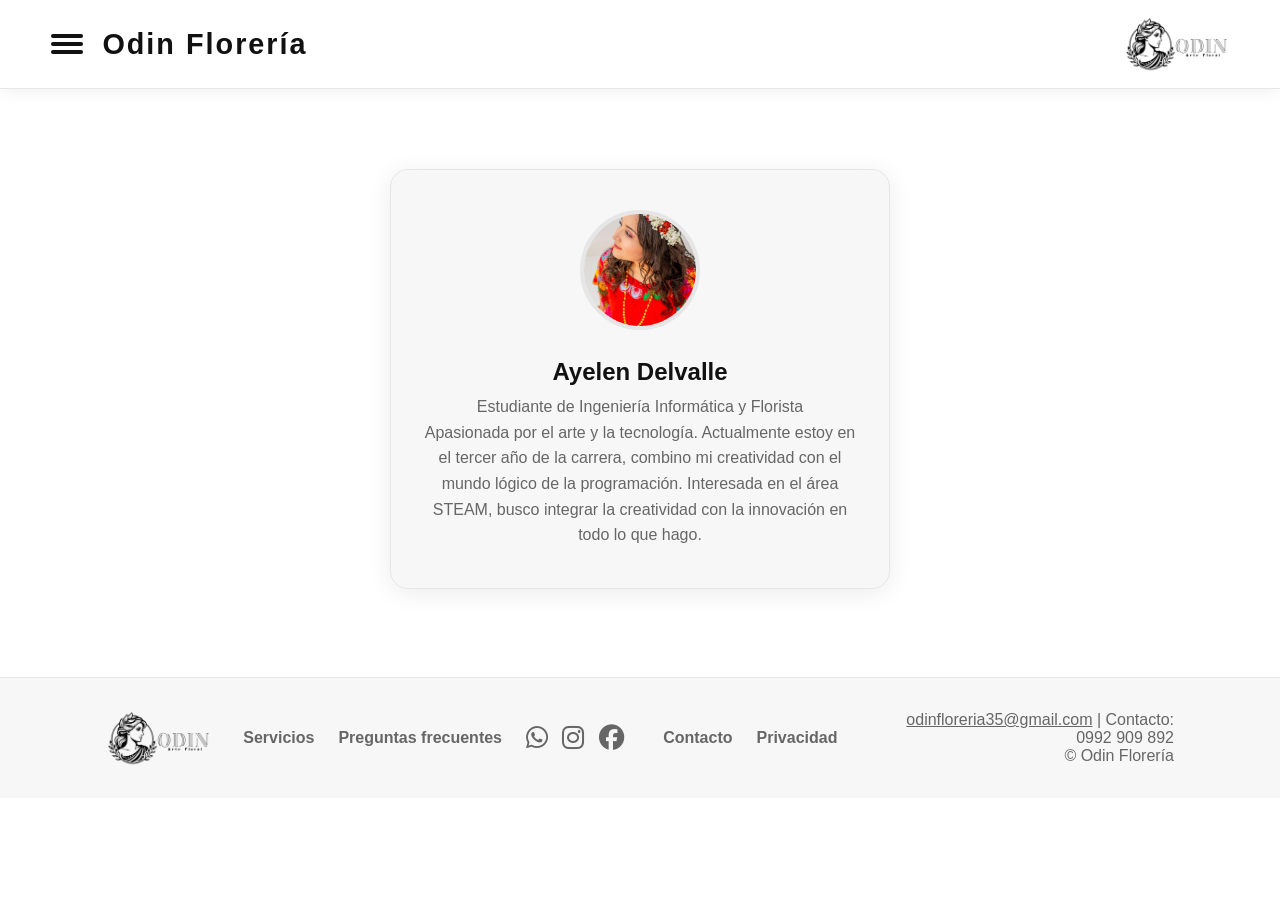
<file: sobre mi.html>
<!DOCTYPE html>
<html lang="es">
<head>
    <meta charset="UTF-8">
    <meta name="viewport" content="width=device-width, initial-scale=1.0">
    <link rel="icon" href="img/logo.png"><link rel="stylesheet" href="https://cdnjs.cloudflare.com/ajax/libs/font-awesome/6.5.1/css/all.min.css">
    <title>Odin Florería</title>
    <link rel="stylesheet" href="css/styles.css">
</head>
<body>
<header id="header">
    <div class="header-left">
        <div class="hamburger" id="hamburger" onclick="toggleMenu()">
            <div class="_layer -top"></div>
            <div class="_layer -mid"></div>
            <div class="_layer -bottom"></div>
        </div>
        <span class="titulo-tienda">Odin Florería</span>
    </div>
    <nav class="menuppal" id="menuppal">
        <button class="close-menu-btn" onclick="toggleMenu()" aria-label="Cerrar menú">&times;</button>
        <ul>
            <li><a href="galeria-simple.html">Galeria</a></li>
            <li><a href="servicios.html">Servicios</a></li>
            <li><a href="nosotros.html">Nosotros</a></li>
            <li><a href="sugerencias.html">Realice sugerencias</a></li>
            <li><a href="sobre mi.html">Sobre mi</a></li>
            <li><a href="noticias.html">Noticias y blog</a></li>
            <li><a href="preguntas-frecuentes.html">Preguntas frecuentes</a></li>
        </ul>
        <button class="modo-oscuro-btn" id="modoOscuroBtn" onclick="toggleDarkMode()">🌙</button>
    </nav>
    <img src="img/logo.png" alt="Odin Arte Floral" class="logo1" onclick="window.location.href='index.html'">
</header>
<main id="main">
    <section class="dev-container">
        <div class="dev-photo">
            <img src="img/yo.jpeg" alt="Foto de Ayelen Delvalle">
        </div>
        <div class="dev-bio">
            <h2>Ayelen Delvalle</h2>
            <p>
                Estudiante de Ingeniería Informática y Florista <br>
                Apasionada por el arte y la tecnología. Actualmente estoy en el tercer año de la 
                carrera, combino mi creatividad con el mundo lógico de la programación. Interesada
                en el área STEAM, busco integrar la creatividad con la innovación en todo lo que hago.
            </p>
        </div>
    </section>
    </main>
<footer id="footer">
    <div class="footer-content">
        <img src="img/logo.png" alt="Odin Arte Floral" class="logo2" onclick="window.location.href='index.html'">
        <div class="footer-links"><a href="servicios.html">Servicios</a><a href="preguntas-frecuentes.html">Preguntas frecuentes</a><span class="soc"><a href="https://wa.me/595992909892" target="_blank" rel="noopener" aria-label="WhatsApp"><i class="fa-brands fa-whatsapp"></i></a><a href="https://www.instagram.com/floreria_odin" target="_blank" rel="noopener" aria-label="Instagram"><i class="fa-brands fa-instagram"></i></a><a href="https://www.facebook.com/share/1G2qSZMMpe/" target="_blank" rel="noopener" aria-label="Facebook"><i class="fa-brands fa-facebook"></i></a></span><a href="mailto:odinfloreria35@gmail.com">Contacto</a><a href="privacidad.html">Privacidad</a></div>
        <p class="pie" id="pie"><a href="mailto:odinfloreria35@gmail.com">odinfloreria35@gmail.com</a>&nbsp;|&nbsp;Contacto: 0992 909 892<br>&copy; Odin Florería</p>
    </div>
</footer>
<script src="js/app.js"></script></body>
</html>
</file>
<file: css/styles.css>
/* Odin Florería - diseño de Iris en blanco. Modo oscuro con el botón 🌙 */
:root{--bg:#fff;--fg:#111;--mut:#666;--line:#e6e6e6;--soft:#f7f7f7;--ink:#111;--onink:#fff}
body.dark-mode{--bg:#111;--fg:#f3f3f3;--mut:#aaa;--line:#2c2c2c;--soft:#1b1b1b;--ink:#fff;--onink:#111}
*{margin:0;padding:0;box-sizing:border-box}
body{background:var(--bg);color:var(--fg);font-family:'Segoe UI',Arial,sans-serif;min-height:100vh;transition:background .5s,color .5s}
header{display:flex;align-items:center;justify-content:space-between;padding:1rem 4vw;background:var(--bg);border-bottom:1px solid var(--line);box-shadow:0 2px 16px rgba(0,0,0,.06);position:sticky;top:0;z-index:10;animation:fadeDown 1s}
@keyframes fadeDown{from{opacity:0;transform:translateY(-40px)}to{opacity:1;transform:none}}
@keyframes fadeUp{from{opacity:0;transform:translateY(40px)}to{opacity:1;transform:none}}
.logo1,.logo2{height:56px;width:auto;cursor:pointer;transition:transform .3s}
.logo1:hover,.logo2:hover{transform:scale(1.08) rotate(-3deg)}
body.dark-mode .logo1,body.dark-mode .logo2{filter:invert(1)}
.header-left{display:flex;align-items:center;gap:1.2rem}
.titulo-tienda{font-size:1.8rem;font-weight:900;letter-spacing:2px;color:var(--fg)}
.hamburger{display:flex;flex-direction:column;justify-content:center;gap:4px;width:32px;height:32px;cursor:pointer}
._layer{width:100%;height:4px;background:var(--fg);border-radius:2px}
.menuppal{position:fixed;top:0;left:-260px;width:240px;height:100vh;background:var(--soft);box-shadow:2px 0 16px rgba(0,0,0,.15);display:flex;flex-direction:column;padding-top:80px;z-index:100;transition:left .3s}
.menuppal.show{left:0}
.menuppal ul{list-style:none;display:flex;flex-direction:column;gap:.5rem;width:100%;padding-left:1.2rem}
.menuppal a{display:block;width:90%;padding:1rem 1.2rem;color:var(--fg);text-decoration:none;font-weight:600;font-size:1.15rem;letter-spacing:1px;border-radius:8px;transition:.2s}
.menuppal a:hover{background:var(--ink);color:var(--onink);transform:scale(1.04)}
.close-menu-btn{position:absolute;top:18px;left:18px;background:none;border:none;color:var(--fg);font-size:2rem;cursor:pointer;transition:transform .2s}
.close-menu-btn:hover{transform:scale(1.2) rotate(-10deg)}
.modo-oscuro-btn{background:none;border:none;font-size:1.5rem;margin:1.5rem 0 0 1.5rem;cursor:pointer;transition:transform .2s}
.modo-oscuro-btn:hover{transform:scale(1.2) rotate(-10deg)}
main{display:flex;flex-direction:column;align-items:center;justify-content:center;min-height:60vh;padding:2rem 2vw}
section#inicio{display:flex;align-items:center;gap:3rem;background:var(--soft);border:1px solid var(--line);border-radius:24px;box-shadow:0 4px 32px rgba(0,0,0,.08);padding:2rem 3vw;animation:fadeUp 1.2s}
section#inicio img{width:260px;height:260px;object-fit:cover;border-radius:18px;box-shadow:0 2px 16px rgba(0,0,0,.15);filter:grayscale(1) contrast(1.2);transition:filter .4s,transform .4s}
section#inicio img:hover{filter:none;transform:scale(1.04) rotate(-2deg)}
.bloque-inicio{display:flex;flex-direction:column;gap:1rem;animation:fadeUp 1.5s}
.bloque-inicio h1{font-size:2.2rem;font-weight:800;letter-spacing:1px}
.bloque-inicio h2{font-size:1.3rem;font-weight:400;color:var(--mut);font-style:italic}
.boton-negro,.boton.boton-negro{display:inline-block;background:var(--ink);color:var(--onink);border:2px solid var(--ink);border-radius:30px;padding:.6rem 1.4rem;font-weight:700;letter-spacing:1px;text-transform:uppercase;font-size:.9rem;text-decoration:none;cursor:pointer;transition:.2s}
.boton-negro:hover{background:var(--bg);color:var(--ink);transform:scale(1.05)}
footer{background:var(--soft);border-top:1px solid var(--line);padding:2rem 0;margin-top:3rem;animation:fadeUp 1s}
.footer-content{display:flex;align-items:center;gap:2rem;flex-wrap:wrap;max-width:1100px;margin:0 auto;padding:0 1rem}
.footer-links{display:flex;gap:1.5rem;flex-wrap:wrap;align-items:center}
.footer-links a{color:var(--mut);text-decoration:none;font-weight:600;transition:color .3s}
.footer-links a:hover{color:var(--fg);text-decoration:underline}
.footer-links .soc a{font-size:1.6rem;margin-right:.9rem}
.pie{color:var(--mut);margin-left:auto;text-align:right;flex:1}
.pie a{color:var(--mut)}
/* Servicios */
.servicios-calzados{width:100%;padding:40px 0}
.container{max-width:1200px;margin:0 auto;padding:0 24px;text-align:center}
.titulo-servicios{font-size:2.6rem;font-weight:900;letter-spacing:2px;text-transform:uppercase;border-bottom:3px solid var(--fg);display:inline-block;padding-bottom:8px;margin-bottom:48px}
.row{display:flex;flex-wrap:wrap;gap:32px;justify-content:center;text-align:left}
.column{flex:1 1 250px;max-width:270px;min-width:250px}
.servicio-bloque{background:var(--bg);border:2px solid var(--fg);border-radius:18px;box-shadow:0 6px 24px rgba(0,0,0,.1);overflow:hidden;display:flex;flex-direction:column;height:100%;transition:transform .25s,box-shadow .25s}
.servicio-bloque:hover{transform:translateY(-10px) scale(1.03);box-shadow:0 12px 36px rgba(0,0,0,.2)}
.bloque-imagen{height:210px;overflow:hidden;background:var(--soft)}
.bloque-imagen img{width:100%;height:100%;object-fit:cover;filter:grayscale(100%);transition:filter .3s}
.servicio-bloque:hover .bloque-imagen img{filter:none}
.detalle{padding:22px 18px 26px;text-align:center}
.detalle h3{font-size:1.2rem;text-transform:uppercase;letter-spacing:1px;margin-bottom:12px}
.detalle p{color:var(--mut);margin-bottom:18px;min-height:70px}
/* Sobre mí */
.dev-container{max-width:500px;margin:40px auto 0;background:var(--soft);border:1px solid var(--line);border-radius:18px;box-shadow:0 4px 24px rgba(0,0,0,.08);display:flex;flex-direction:column;align-items:center;padding:2.5rem 2rem;gap:1.5rem}
.dev-photo img{width:120px;height:120px;object-fit:cover;border-radius:50%;border:4px solid var(--line)}
.dev-bio{text-align:center}.dev-bio h2{font-size:1.5rem;margin-bottom:.5rem}.dev-bio p{color:var(--mut);line-height:1.6}
/* Sugerencias */
.sugerencias-card{background:var(--soft);border:1px solid var(--line);padding:2.5rem 2rem;border-radius:1.2rem;box-shadow:0 4px 24px rgba(0,0,0,.08);width:100%;max-width:420px}
.sugerencias-card h2{text-align:center;font-size:1.5rem;margin-bottom:1.2rem}
.input-group{display:flex;flex-direction:column;gap:.4rem;margin-bottom:1rem}
.input-group label{color:var(--mut)}
.input-group input,.input-group textarea{background:var(--bg);color:var(--fg);border:1px solid var(--line);border-radius:.5rem;padding:.75rem 1rem;font:inherit;outline:none}
.input-group input:focus,.input-group textarea:focus{border-color:var(--fg)}
.input-group textarea{min-height:90px;resize:vertical}
.btn-enviar{width:100%;padding:.9rem;background:var(--ink);color:var(--onink);border:2px solid var(--ink);border-radius:.7rem;font-size:1.1rem;font-weight:600;cursor:pointer;transition:.2s}
.btn-enviar:hover{background:var(--bg);color:var(--ink)}
#msg{margin-top:1rem;text-align:center;font-weight:600}
/* Galerías */
.galeria-botones{display:flex;gap:1rem;margin-bottom:1.5rem}
.gallery{display:flex;gap:16px;flex-wrap:wrap;justify-content:center;margin:30px 0}
.thumb img{width:190px;height:130px;object-fit:cover;cursor:pointer;border-radius:8px;transition:transform .2s}
.gallery-masonry{column-count:4;column-gap:16px;max-width:1200px;margin:30px auto}
.gallery-masonry .thumb{break-inside:avoid;margin-bottom:16px}
.gallery-masonry .thumb img{width:100%;height:auto;display:block}
.thumb img:hover{transform:scale(1.05);box-shadow:0 2px 8px rgba(0,0,0,.25)}
.modal{display:none;position:fixed;z-index:1000;padding-top:60px;inset:0;overflow:auto;background:rgba(0,0,0,.85)}
.modal-content{display:block;margin:auto;max-width:80%;max-height:80vh;border-radius:8px}
.close{position:absolute;top:30px;right:40px;color:#fff;font-size:40px;font-weight:bold;cursor:pointer}
#caption{text-align:center;color:#fff;margin-top:10px}
@media(max-width:1000px){.gallery-masonry{column-count:2}}
@media(max-width:900px){section#inicio{flex-direction:column;gap:1.5rem;padding:1.5rem 3vw}.titulo-tienda{font-size:1.4rem}.logo1,.logo2{height:44px}.column{max-width:400px;width:100%}.row{flex-direction:column;align-items:center}}
@media(max-width:700px){.footer-content{flex-direction:column;align-items:flex-start}.pie{text-align:left;margin-left:0}.gallery-masonry{column-count:1}}
@media(max-width:600px){section#inicio img{width:90vw;height:180px}.titulo-servicios{font-size:1.8rem}}
/* Privacidad */
.privacidad{max-width:720px;width:100%;background:var(--soft);border:1px solid var(--line);border-radius:18px;box-shadow:0 4px 24px rgba(0,0,0,.08);padding:2.5rem 2rem;animation:fadeUp 1s}
.privacidad h2{font-size:1.8rem;margin-bottom:.3rem}.privacidad .fecha{color:var(--mut);font-size:.9rem;margin-bottom:1.5rem}
.privacidad h3{margin:1.4rem 0 .4rem;font-size:1.1rem}.privacidad p{color:var(--mut);line-height:1.7}.privacidad a{color:var(--fg)}
/* Nosotros, Preguntas frecuentes, Noticias y blog */
.nosotros,.faq,.blog{max-width:860px;width:100%;background:var(--soft);border:1px solid var(--line);border-radius:18px;box-shadow:0 4px 24px rgba(0,0,0,.08);padding:2.5rem 2rem;animation:fadeUp 1s}
.nosotros h2,.faq h2,.blog h2{font-size:1.8rem;margin-bottom:1.2rem}
.nosotros p,.faq p,.blog p{color:var(--mut);line-height:1.7}
.nosotros a:not(.boton),.faq a,.blog a{color:var(--fg)}
.nosotros-fila,.post{display:flex;gap:1.5rem;align-items:center}
.nosotros-fila img,.post img{width:240px;height:240px;object-fit:cover;border-radius:14px;flex-shrink:0}
.nosotros-fila p+p,.post p+p{margin-top:.8rem}
.nosotros-datos{display:flex;gap:1.5rem;flex-wrap:wrap;margin:2rem 0}
.nosotros-datos div{flex:1 1 200px}
.nosotros h3,.post h3{font-size:1.1rem;margin-bottom:.4rem}
.faq details{border-top:1px solid var(--line);padding:1rem 0}
.faq details:last-of-type{border-bottom:1px solid var(--line)}
.faq summary{cursor:pointer;font-weight:600;font-size:1.05rem}
.faq details p{margin-top:.6rem}
.faq-pie{margin-top:1.5rem}
.post{padding:1.5rem 0;border-top:1px solid var(--line)}
.post:first-of-type{border-top:none;padding-top:0}
.fecha-post{font-size:.85rem;margin-bottom:.6rem}
@media(max-width:700px){.nosotros-fila,.post{flex-direction:column;align-items:flex-start}.nosotros-fila img,.post img{width:100%}}
</file>
